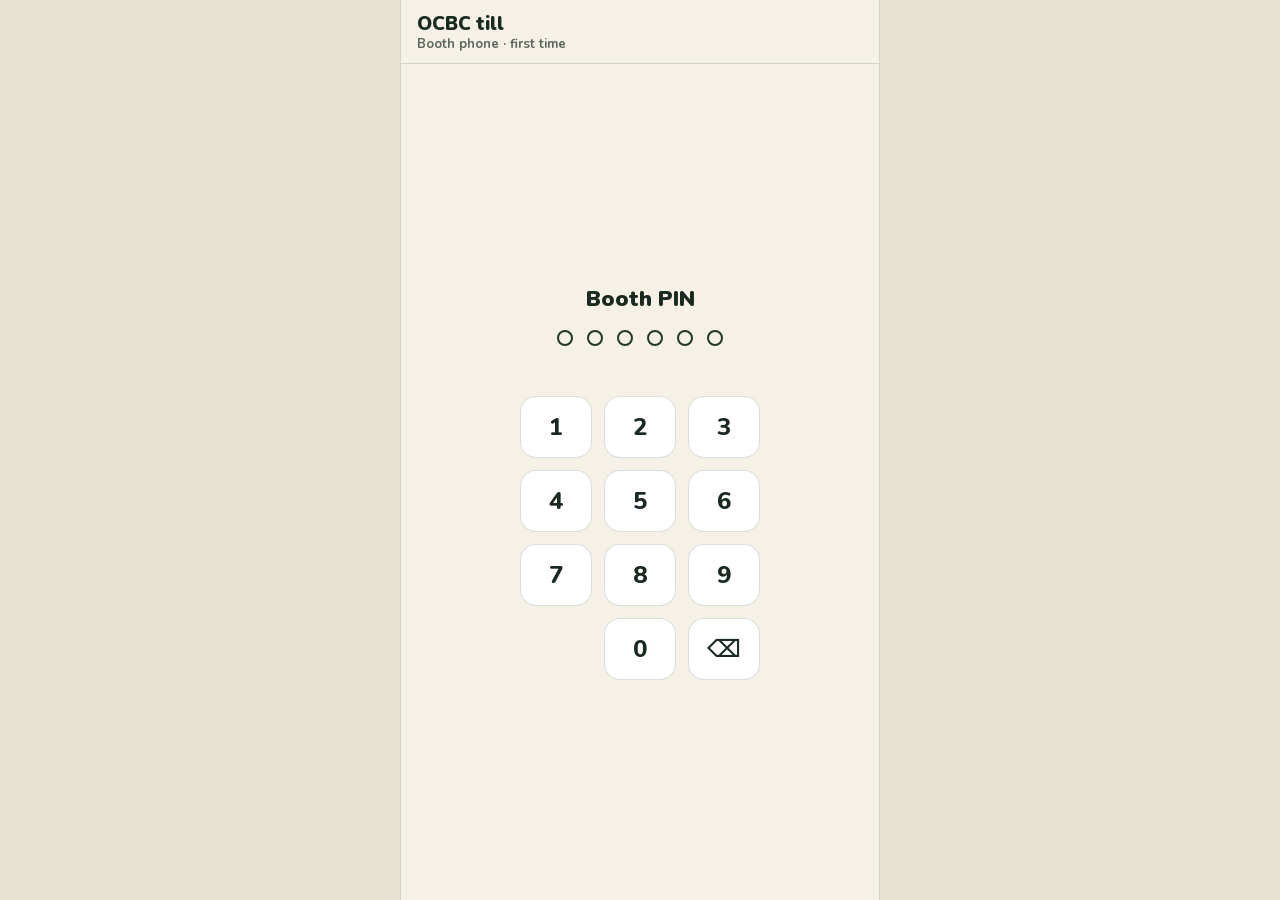
<file: index.html>
<!doctype html>
<html lang="en">
<head>
<meta charset="utf-8">
<meta name="viewport" content="width=device-width, initial-scale=1, viewport-fit=cover">
<meta name="color-scheme" content="light only">
<meta name="darkreader-lock">
<meta name="robots" content="noindex, nofollow">
<meta name="theme-color" content="#F6F1E6">
<meta name="format-detection" content="telephone=no">
<title>OCBC till · Gotcha Matcha</title>
<link rel="stylesheet" href="assets/till.css?v=20261112g">
<script src="assets/rules.js?v=20261112g" defer></script>
<script src="assets/core.js?v=20261112g" defer></script>
<script src="assets/api.js?v=20261112g" defer></script>
<script src="assets/vendor/qrcode-generator-1.4.4/qrcode.js?v=20261112g" defer></script>
<script src="assets/till.js?v=20261112g" defer></script>
</head>
<body>
<div id="app">

  <!-- BOOTH PIN (first open on a phone; again each new day, same letter) -->
  <section class="screen" id="s-pin" aria-label="Booth PIN" hidden>
    <div class="top"><div class="grow"><div class="t1">OCBC till</div><div class="t2" id="pint2">Booth phone · first time</div></div></div>
    <div class="pin">
      <h2>Booth PIN</h2>
      <div class="dots" id="dots" aria-hidden="true"><i></i><i></i><i></i><i></i><i></i><i></i></div>
      <div class="err" id="pinerr" role="status" aria-live="polite"></div>
      <div class="keys" id="keys"></div>
      <button class="link" id="sellnow" hidden>Sell now · send later</button>
    </div>
  </section>

  <!-- SELL (staff) -->
  <section class="screen" id="s-sell" aria-label="Sell" hidden>
    <div class="top">
      <div class="grow"><div class="t1" id="t1">OCBC till</div><div class="t2" id="t2"></div><div class="lastline" id="lastline"></div><div class="failline" id="failline" role="alert" hidden></div></div>
      <button class="pill ok" id="pill" aria-live="polite">● All saved</button>
    </div>
    <div class="scroll">
      <div class="tiles" id="tiles"></div>
      <div class="sec">Shootout prize <small>1 per order</small></div>
      <div class="prizes" id="prizes"></div>
      <div class="sec">Order <button class="link push" id="clear">Clear</button></div>
      <ul class="lines" id="lines"></ul>
      <button class="link quiet" id="logout">Log out</button>
    </div>
    <div class="paybar">
      <div class="tot"><span>Total</span><b id="tot">S$0.00</b></div>
      <button class="btn paynow" id="toQR">PayNow</button>
    </div>
  </section>

  <!-- QR (customer-facing) -->
  <section class="screen qrscreen" id="s-qr" aria-label="PayNow QR" hidden>
    <div class="qrhead"><span id="qrorder">Order</span><span>Gotcha Matcha</span></div>
    <div class="qrbody">
      <div class="amt" id="qramt">S$0.00</div>
      <div class="pnlabel">PayNow</div>
      <div class="qr" id="qr" role="img" aria-label="PayNow QR code"></div>
      <div class="to" id="qrto">GOTCHA MATCHA PTE LTD</div>
      <div class="scanhint">Scan with any bank app · amount fixed</div>
    </div>
    <div class="staffzone">
      <div class="check">Their screen: <b>Gotcha Matcha</b> · <b id="chkamt">S$0.00</b> · <b>successful</b> · <b>just now</b></div>
      <div class="row">
        <button class="btn second" id="qrBack">Back</button>
        <button class="btn hold" id="qrPaid" aria-label="Hold for 1 second: paid"><span class="fill"></span><span>Hold: Paid ✓</span></button>
      </div>
    </div>
  </section>

  <!-- PAID -->
  <section class="screen" id="s-paid" aria-label="Paid" hidden>
    <div class="done">
      <div class="tick"><svg viewBox="0 0 24 24" fill="none" stroke="#fff" stroke-width="3" stroke-linecap="round" stroke-linejoin="round" aria-hidden="true"><path d="M5 12.5l4.5 4.5L19 7.5"/></svg></div>
      <div class="n" id="pdno">paid</div>
      <div class="m tab" id="pdm">S$0.00 · PayNow</div>
      <div class="row">
        <button class="btn second" id="undo">Undo</button>
        <button class="btn paynow" id="next">Next order</button>
      </div>
    </div>
  </section>

  <!-- ANOTHER TAB has the till (one tab at a time, so no sale is lost and no number used twice) -->
  <section class="screen" id="s-tab" aria-label="Till open in another tab" hidden>
    <div class="top"><div class="grow"><div class="t1">OCBC till</div><div class="t2">One tab at a time</div></div></div>
    <div class="pin"><h2>Till open in another tab</h2><button class="btn paynow wide" id="takeTab">Use this one</button></div>
  </section>

  <!-- STOP: this browser won't keep sales (private mode, blocked storage) -->
  <section class="screen" id="s-stop" aria-label="Can't keep sales" hidden>
    <div class="top"><div class="grow"><div class="t1">OCBC till</div><div class="t2">Booth phone</div></div></div>
    <div class="pin"><h2>This browser can't keep sales.</h2><div class="hint big">Open in normal Safari or Chrome.</div></div>
  </section>

  <div id="sheet"></div>
  <div class="toast" id="toast" role="status" aria-live="polite" hidden></div>
</div>
<noscript><p style="padding:24px;font:800 16px sans-serif">Turn on JavaScript to use the till.</p></noscript>
</body>
</html>
</file>
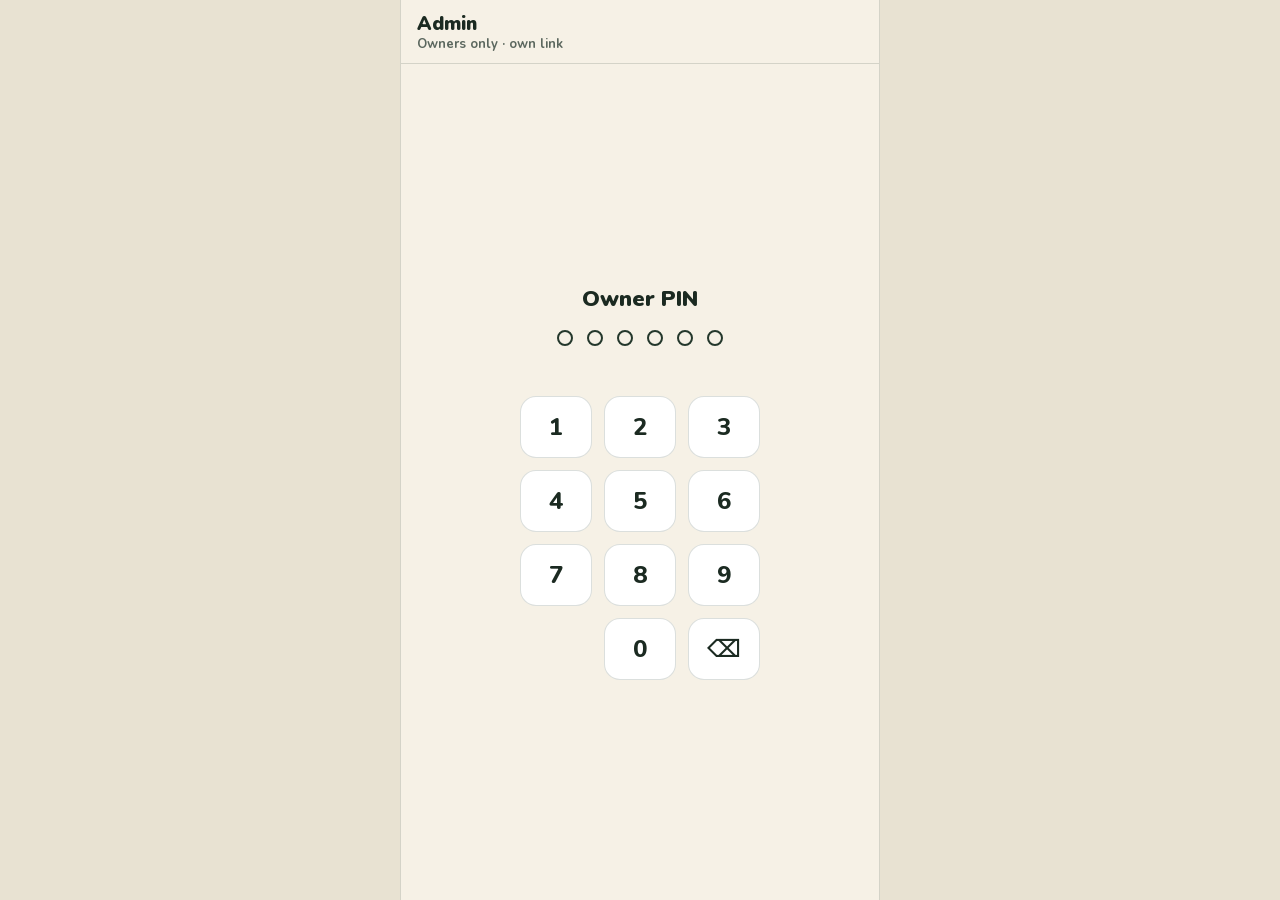
<file: admin/index.html>
<!doctype html>
<html lang="en">
<head>
<meta charset="utf-8">
<meta name="viewport" content="width=device-width, initial-scale=1, viewport-fit=cover">
<meta name="color-scheme" content="light only">
<meta name="darkreader-lock">
<meta name="robots" content="noindex, nofollow">
<meta name="referrer" content="no-referrer">
<meta name="theme-color" content="#F6F1E6">
<meta name="format-detection" content="telephone=no">
<title>Admin · OCBC till</title>
<link rel="stylesheet" href="../assets/till.css?v=20261112g">
<script src="../assets/rules.js?v=20261112g" defer></script>
<script src="../assets/core.js?v=20261112g" defer></script>
<script src="../assets/api.js?v=20261112g" defer></script>
<script src="../assets/admin.js?v=20261112g" defer></script>
</head>
<body>
<div id="app">

  <!-- OWNER PIN -->
  <section class="screen" id="s-pin" aria-label="Admin PIN" hidden>
    <div class="top"><div class="grow"><div class="t1">Admin</div><div class="t2">Owners only · own link</div></div></div>
    <div class="pin">
      <h2>Owner PIN</h2>
      <div class="dots" id="dots" aria-hidden="true"><i></i><i></i><i></i><i></i><i></i><i></i></div>
      <div class="err" id="pinerr" role="status" aria-live="polite"></div>
      <div class="keys" id="keys"></div>
    </div>
  </section>

  <!-- ADMIN (owners) -->
  <section class="screen" id="s-admin" aria-label="Admin" hidden>
    <div class="top">
      <div class="grow"><div class="t1">Admin · OCBC till</div><div class="t2" id="adnow"></div></div>
      <button class="link" id="lock">Lock</button>
    </div>
    <div class="scroll" id="adscroll">
      <div class="tills" id="tills"></div>
      <div class="daychips" id="daychips" role="group" aria-label="Which days"></div>
      <div class="count adnote" id="adnote" role="status" aria-live="polite"></div>
      <div class="acts">
        <button class="btn paynow" id="pdf">Save PDF</button>
        <button class="btn second" id="toAdjust">+ Adjust</button>
      </div>
      <div class="cap">X reading · what the PDF shows</div>
      <div class="receipt" id="receipt"></div>
      <div class="own" id="own"></div>
      <div class="own" id="mix"></div>
      <div class="sec" style="margin-top:12px">Adjustments <small>owners only · newest first</small></div>
      <ul class="list" id="adjlist"></ul>
      <div class="sec">Orders <small>newest first</small></div>
      <input class="field" id="find" placeholder="Find order (A-057)" aria-label="Find order number" autocomplete="off" autocapitalize="characters" spellcheck="false">
      <div class="count" id="ordcount"></div>
      <ul class="list" id="ordlist"></ul>
      <button class="more" id="more" hidden>Show more</button>
    </div>
  </section>

  <div id="sheet"></div>
  <div class="toast" id="toast" role="status" aria-live="polite" hidden></div>
</div>
<noscript><p style="padding:24px;font:800 16px sans-serif">Turn on JavaScript to use Admin.</p></noscript>
</body>
</html>
</file>
<file: assets/till.css>
/* Gotcha Matcha event till: the look of the approved mock-up rev 3.1 (gotcha-hq systems/guides/EVENT-TILL-MOCKUP.html, owner's yes 12 Nov 2026),
   word for word, minus the mock-up's own parts (bar, notes, phone frame). One light look on purpose: the till is used outdoors in daylight.
   Brand: forest, cream, clay, Nunito; the X reading is a till-receipt strip in a mono face. Fonts self-hosted (assets/fonts, OFL). */
@font-face{font-family:"Nunito";font-style:normal;font-weight:600 900;font-display:swap;src:url(fonts/nunito-latin.woff2) format("woff2")}
@font-face{font-family:"IBM Plex Mono";font-style:normal;font-weight:500;font-display:swap;src:url(fonts/plexmono-500-latin.woff2) format("woff2")}
@font-face{font-family:"IBM Plex Mono";font-style:normal;font-weight:600;font-display:swap;src:url(fonts/plexmono-600-latin.woff2) format("woff2")}
:root{
  color-scheme: light only;
  --page:#E8E2D2;      /* around the app on a wide screen */
  --paper:#F6F1E6;     /* brand cream: app background */
  --card:#FFFFFF;
  --ink:#1B2A21;       /* text */
  --forest:#24382C;    /* brand forest: main buttons, headers */
  --muted:#5B675E;
  --line:rgba(36,56,44,.16);
  --clay:#BE6E4A;      /* brand clay: prizes, qty badges */
  --clay-ink:#8F4A2B;
  --clay-soft:#F4E3D9;
  --ok:#1E7A46;        /* paid */
  --ok-deep:#145C33;
  --ok-soft:#DCEFE2;
  --bad:#A8321F;       /* void */
  --bad-soft:#F6DED8;
  --own:#EDE6F3;       /* owners-only card */
  --own-ink:#4A2F63;
  --paynow:#7B1E7A;    /* PayNow's own purple, on the QR label only */
  --font:"Nunito", ui-rounded, system-ui, -apple-system, "Segoe UI", Roboto, sans-serif;
  --mono:"IBM Plex Mono", ui-monospace, "SF Mono", Menlo, Consolas, monospace;
  --stripe:0px;        /* the red TEST stripe's height, when there is one */
}
*{box-sizing:border-box}
[hidden]{display:none!important}
html{-webkit-text-size-adjust:100%;text-size-adjust:100%}
body{margin:0;background:var(--page);color:var(--ink);font-family:var(--font);font-size:15px;-webkit-tap-highlight-color:transparent;overscroll-behavior-y:none}
button,input{font-family:inherit;color:inherit}
button{cursor:pointer}
:focus-visible{outline:3px solid var(--clay);outline-offset:2px}
.tab{font-variant-numeric:tabular-nums}

/* ---------- the app: the mock-up's phone, now the whole screen (centred on a wide screen) ---------- */
@media screen{
  #app{position:fixed;top:var(--stripe);bottom:0;left:0;right:0;max-width:480px;margin:0 auto;background:var(--paper);overflow:hidden}
  .stripe{position:fixed;top:0;left:0;right:0;z-index:40;background:var(--bad);color:#fff;font:900 12px/1 var(--font);letter-spacing:.08em;text-align:center;
    padding:calc(5px + env(safe-area-inset-top,0px)) 8px 5px;border:0;width:100%;height:var(--stripe)}
  body.test{--stripe:calc(22px + env(safe-area-inset-top,0px))}
}
@media screen and (min-width:481px){#app{border-left:1px solid var(--line);border-right:1px solid var(--line)}}
.screen{position:absolute;inset:0;display:flex;flex-direction:column}
.top{display:flex;align-items:center;gap:10px;padding:14px 16px 10px;border-bottom:1px solid var(--line);background:var(--paper);
  padding-top:max(14px,env(safe-area-inset-top,0px));padding-left:max(16px,env(safe-area-inset-left,0px));padding-right:max(16px,env(safe-area-inset-right,0px))}
body.test .top{padding-top:14px}
.top .t1{font-weight:900;font-size:19px;line-height:1.1}
.top .t2{font-size:13px;color:var(--muted);font-weight:700}
.top .grow{flex:1;min-width:0}
.pill{font-size:12px;font-weight:800;border-radius:999px;padding:5px 9px;white-space:nowrap;border:0}
.pill.ok{background:var(--ok-soft);color:var(--ok)}
.pill.warn{background:var(--clay-soft);color:var(--clay-ink)}
button.pill{min-height:32px;position:relative}
/* 44 px tap targets without changing the approved look: an invisible hit area around the small ones */
button.pill::after,.link::after,.tile .minus::after{content:"";position:absolute;left:-6px;right:-6px;top:50%;height:44px;margin-top:-22px}
.tile .minus::after{left:-5px;right:-5px}
.lastline{font-size:12.5px;font-weight:800;color:var(--ok);margin-top:2px}
.lastline.wait{color:var(--clay-ink)}
.lastline.bad{color:var(--bad)}
.failline{font-size:12.5px;font-weight:800;color:var(--bad);margin-top:2px}
.scroll{flex:1;overflow-y:auto;-webkit-overflow-scrolling:touch;overscroll-behavior:contain;padding:12px 16px 16px;display:flex;flex-direction:column;gap:10px}
.scroll > *{flex-shrink:0}   /* a long page scrolls; nothing in it is squeezed (the day chips' overflow-x let them shrink to 0) */
.sec{display:flex;align-items:baseline;gap:8px;font-weight:900;font-size:14px;margin-top:4px}
.sec small{font-weight:700;color:var(--muted);font-size:12px}
.sec .push{margin-left:auto}
.link{background:none;border:0;color:var(--clay-ink);font-weight:800;font-size:13px;padding:6px 2px;position:relative}
.link.quiet{color:var(--muted);font-size:12px;font-weight:700;align-self:center;min-height:36px;margin-top:6px}

/* menu tiles */
.tiles{display:grid;grid-template-columns:repeat(2,minmax(0,1fr));gap:10px}
.tile{position:relative}
.tile .add{width:100%;min-height:76px;text-align:left;background:var(--card);border:1.5px solid var(--line);border-radius:14px;padding:10px 12px;
  display:flex;flex-direction:column;justify-content:space-between;gap:4px}
.tile .add:active{transform:scale(.98)}
.tile.has .add{border-color:var(--clay);background:#FFF9F5}
.tile .nm{font-weight:900;font-size:15px;line-height:1.15;padding-right:26px;overflow-wrap:anywhere}
.tile .sub{font-size:11.5px;color:var(--muted);font-weight:700}
.tile .pr{font-weight:800;font-size:14px;color:var(--muted)}
.tile .q{position:absolute;top:8px;right:8px;min-width:26px;height:26px;border-radius:13px;background:var(--clay);color:#fff;
  font-weight:900;font-size:14px;display:grid;place-items:center;padding:0 6px;pointer-events:none}
.tile .minus{position:absolute;bottom:8px;right:8px;width:34px;height:34px;border-radius:10px;border:1.5px solid var(--line);
  background:var(--paper);font-weight:900;font-size:20px;line-height:1;display:grid;place-items:center}

/* prizes */
.prizes{display:grid;grid-template-columns:1fr 1fr;gap:8px}
.chip{min-height:44px;border-radius:12px;border:1.5px dashed var(--clay);background:transparent;color:var(--clay-ink);font-weight:800;font-size:14px;padding:6px 8px;line-height:1.2}
.chip[aria-pressed="true"]{background:var(--clay);border-style:solid;color:#fff}
.chip.off{opacity:.45}
.chip.lost{opacity:1;border:2px solid var(--bad);color:var(--bad)}   /* came off when the order changed: seen before PayNow */

/* order lines */
.lines{list-style:none;margin:0;padding:0;background:var(--card);border-radius:14px;border:1px solid var(--line)}
.lines li{display:flex;gap:8px;padding:9px 12px;border-top:1px solid var(--line);font-weight:700;font-size:14px}
.lines li:first-child{border-top:0}
.lines li .a{margin-left:auto;font-variant-numeric:tabular-nums;white-space:nowrap}
.lines li.pz{color:var(--clay-ink)}
.lines li.empty{color:var(--muted);justify-content:center}

/* pay bar */
.paybar{border-top:1px solid var(--line);background:var(--card);padding:10px 16px 14px;display:flex;flex-direction:column;gap:8px;
  padding-bottom:max(14px,env(safe-area-inset-bottom,0px))}
.tot{display:flex;align-items:baseline;justify-content:space-between;font-weight:800}
.tot b{font-size:26px;font-weight:900;font-variant-numeric:tabular-nums}
.row{display:flex;gap:8px}
.btn{min-height:52px;border-radius:14px;border:0;font-weight:900;font-size:16px;padding:0 14px}
.btn.paynow{flex:1;background:var(--forest);color:var(--paper)}
.btn.second{background:var(--paper);border:1.5px solid var(--line);color:var(--ink)}
.btn.go{flex:1;background:var(--ok);color:#fff}
.btn.danger{flex:1;background:var(--bad);color:#fff}
.btn[aria-disabled="true"],.btn[disabled]{opacity:.4}
.hold{position:relative;overflow:hidden;flex:1.4;background:var(--ok);color:#fff;
  touch-action:none;-webkit-user-select:none;user-select:none;-webkit-touch-callout:none}   /* a long press is the action: no text pick, no callout, no scroll */
.hold .fill{position:absolute;inset:0;width:0;background:var(--ok-deep);transition:none}
.hold.going .fill{width:100%;transition:width 1s linear}
.hold span{position:relative}

/* QR screen */
.qrscreen{background:#fff}
.qrhead{display:flex;align-items:center;justify-content:space-between;gap:8px;padding:14px 16px 0;font-weight:800;color:var(--muted);font-size:14px;
  padding-top:max(14px,env(safe-area-inset-top,0px))}
body.test .qrhead{padding-top:14px}
.qrbody{flex:1;display:flex;flex-direction:column;align-items:center;justify-content:center;gap:8px;padding:6px 16px}
.amt{font-size:46px;font-weight:900;line-height:1;font-variant-numeric:tabular-nums}
.pnlabel{background:var(--paynow);color:#fff;font-weight:900;font-size:15px;letter-spacing:.02em;border-radius:8px;padding:5px 14px}
.qr{width:236px;height:236px;border:3px solid var(--paynow);border-radius:14px;padding:6px;background:#fff;flex-shrink:0}
.qr{height:auto;aspect-ratio:1}
.qr svg{width:100%;height:auto;display:block}
.to{font-weight:900;font-size:15px}
.scanhint{font-size:13px;color:var(--muted);font-weight:700}
.staffzone{flex-shrink:0;background:var(--paper);border-top:1px solid var(--line);padding:10px 16px 14px;display:flex;flex-direction:column;gap:8px;
  padding-bottom:max(14px,env(safe-area-inset-bottom,0px))}
.check{font-size:13.5px;font-weight:700;color:var(--ink);text-align:center;line-height:1.35}
.check b{font-weight:900}

/* paid screen */
.done{flex:1;display:flex;flex-direction:column;align-items:center;justify-content:center;gap:10px;padding:16px;text-align:center}
.tick{width:104px;height:104px;border-radius:50%;background:var(--ok);display:grid;place-items:center}
.tick svg{width:56px;height:56px}
.done .n{font-size:30px;font-weight:900}
.done .m{font-size:17px;font-weight:800;color:var(--muted)}
.done .row{width:100%;margin-top:14px}

/* bottom sheets */
.sheetwrap{position:absolute;inset:0;background:rgba(20,32,25,.45);display:flex;align-items:flex-end;z-index:5}
.sheet{width:100%;background:var(--paper);border-radius:20px 20px 0 0;padding:16px 16px 18px;display:flex;flex-direction:column;gap:12px;max-height:92%;overflow-y:auto;
  padding-bottom:max(18px,env(safe-area-inset-bottom,0px))}
.sheet h3{margin:0;font-size:19px;font-weight:900}
.sheet .lbl{font-size:13px;font-weight:800;color:var(--muted);margin-bottom:-6px}
.seg{display:flex;flex-wrap:wrap;gap:6px}
.seg button{flex:1 1 auto;min-height:44px;border-radius:12px;border:1.5px solid var(--line);background:var(--card);font-weight:800;font-size:14px;padding:0 10px}
.seg button[aria-pressed="true"]{background:var(--forest);color:var(--paper);border-color:var(--forest)}
.change{display:flex;justify-content:space-between;align-items:baseline;background:var(--card);border-radius:14px;padding:12px 14px;border:1px solid var(--line);font-weight:800}
.change b{font-size:28px;font-variant-numeric:tabular-nums}
.field{width:100%;min-height:48px;border-radius:12px;border:1.5px solid var(--line);background:var(--card);padding:0 12px;font-size:16px;font-weight:700}
.field:disabled{opacity:.6}
.preview{font-size:13.5px;font-weight:800;background:var(--card);border:1px solid var(--line);border-radius:12px;padding:10px 12px;line-height:1.4}
.hint{font-size:12.5px;color:var(--muted);font-weight:700}
.err{font-size:13px;color:var(--bad);font-weight:800}

/* PIN */
.pin{flex:1;display:flex;flex-direction:column;align-items:center;justify-content:center;gap:16px;padding:16px}
.pin h2{margin:0;font-size:22px;font-weight:900}
.dots{display:flex;gap:14px}
.dots i{width:16px;height:16px;border-radius:50%;border:2px solid var(--forest)}
.dots i.on{background:var(--forest)}
.keys{display:grid;grid-template-columns:repeat(3,72px);gap:12px}
.keys button{height:62px;border-radius:16px;border:1px solid var(--line);background:var(--card);font-size:24px;font-weight:800}
.keys button:disabled{opacity:.5}
.pin .err,.pin .count{min-height:18px;text-align:center}

/* admin */
.tills{display:flex;flex-wrap:wrap;gap:6px}
.daychips{display:flex;gap:6px;overflow-x:auto}
.daychips button{flex:none;min-height:40px;border-radius:999px;border:1.5px solid var(--line);background:var(--card);font-weight:800;font-size:13.5px;padding:0 12px}
.daychips button[aria-pressed="true"]{background:var(--forest);color:var(--paper);border-color:var(--forest)}
.acts{display:flex;gap:8px}
.acts .btn{flex:1;min-height:46px;font-size:15px}
.cap{font-size:12.5px;font-weight:800;color:var(--muted);margin-bottom:-4px}

.receipt{background:#FFFEFA;border:1px solid var(--line);border-radius:4px;padding:14px 12px 16px;font-family:var(--mono);font-size:12px;line-height:1.5;position:relative}
.receipt::after{content:"";position:absolute;left:0;right:0;bottom:-6px;height:6px;
  background:linear-gradient(-45deg,transparent 4px,#FFFEFA 0) 0 0/8px 8px repeat-x, linear-gradient(45deg,transparent 4px,#FFFEFA 0) 0 0/8px 8px repeat-x}
.rc{text-align:center}
.rc.big{font-weight:600;font-size:13px}
.rc.testline{font-weight:600;color:var(--bad)}
.rh{text-align:center;font-weight:600;letter-spacing:.18em;margin:8px 0 4px}
.rl{display:grid;grid-template-columns:1fr auto;gap:8px;font-variant-numeric:tabular-nums}
.rl.three{grid-template-columns:1fr 3em 7.4em}
.rl > span:not(:first-child){text-align:right}
.rl.sub{color:var(--muted);padding-left:1.2em}
.rl.net{font-weight:600;font-size:14px;border-top:1px dashed var(--muted);border-bottom:1px dashed var(--muted);padding:4px 0;margin:4px 0}
.rl.tot{font-weight:600;border-top:1px dashed var(--muted);padding-top:2px}
.rs{margin-top:10px;font-weight:600}
.rs small{font-weight:500;color:var(--muted)}
.rdim{color:var(--muted)}
.rcut{text-align:center;color:var(--muted);margin-top:10px}

.own{background:var(--own);border-radius:14px;padding:12px 14px;display:flex;flex-direction:column;gap:4px;margin-top:10px}
.own h4{margin:0 0 4px;font-size:14px;font-weight:900;color:var(--own-ink)}
.own .ol{display:flex;justify-content:space-between;gap:10px;font-weight:700;font-size:14px;font-variant-numeric:tabular-nums}
.own .ol.big{font-weight:900;font-size:16px;border-top:1px solid rgba(74,47,99,.25);padding-top:5px;margin-top:2px}
.own .ol.dim{color:var(--muted);font-size:13px}

.list{list-style:none;margin:0;padding:0;background:var(--card);border-radius:14px;border:1px solid var(--line)}
.list li{display:flex;gap:10px;align-items:center;padding:10px 12px;border-top:1px solid var(--line)}
.list li:first-child{border-top:0}
.list .l{flex:1;min-width:0}
.list .l1{font-weight:900;font-size:14px}
.list .l2{font-size:12.5px;color:var(--muted);font-weight:700;overflow-wrap:anywhere}
.list .r{text-align:right;font-weight:900;font-variant-numeric:tabular-nums;white-space:nowrap}
.list .void{min-height:36px;border-radius:10px;border:1.5px solid var(--bad);color:var(--bad);background:transparent;font-weight:800;font-size:13px;padding:0 10px}
.list .restore{min-height:36px;border-radius:10px;border:1.5px solid var(--line);background:transparent;font-weight:800;font-size:13px;padding:0 10px}
.list .btns{display:flex;flex-direction:column;gap:4px}
.list li.voided .r{text-decoration:line-through;color:var(--muted)}
.list li.voided .l1{color:var(--muted)}
.tag{display:inline-block;font-size:11.5px;font-weight:800;border-radius:6px;padding:1px 6px}
.tag.bad{background:var(--bad-soft);color:var(--bad)}
.tag.adj{background:var(--clay-soft);color:var(--clay-ink)}
.tag.dim{background:var(--paper);color:var(--muted)}
.count{font-size:12.5px;color:var(--muted);font-weight:700}
.more{min-height:44px;border-radius:12px;border:1.5px solid var(--line);background:var(--card);font-weight:800}

.toast{pointer-events:none;position:absolute;left:16px;right:16px;top:12px;background:var(--forest);color:var(--paper);border-radius:12px;padding:12px 14px;font-weight:800;font-size:14px;z-index:9;text-align:center;
  box-shadow:0 6px 18px rgba(20,32,25,.25)}   /* top: under the screen's top bar, set by the page (never over PayNow, the total, Hold: Paid, Undo) */
.btn.wide{flex:none;width:100%;max-width:300px}
.hint.big{font-size:15px;text-align:center}

/* a short phone (320×460, Display Zoom, + the red stripe): the QR stays at least 180 px (a bank camera reads it) and Hold: Paid stays
   on screen (the code itself, not its frame); the words give way: a smaller amount, no "Scan with any bank app", a tighter header */
@media screen and (max-height:640px){
  .qrhead{font-size:13px;padding-top:max(8px,env(safe-area-inset-top,0px))}
  body.test .qrhead{padding-top:8px}
  .qrbody{gap:4px;padding:2px 16px}
  .amt{font-size:34px}
  .pnlabel{font-size:14px;padding:3px 12px}
  .scanhint{display:none}
  .staffzone{padding-top:8px;padding-bottom:max(10px,env(safe-area-inset-bottom,0px));gap:6px}
  .check{font-size:13px;line-height:1.3}
  .qr{width:clamp(198px,calc(100vh - 240px - var(--stripe)),236px)}    /* 198 = the code itself ≥ 180 px inside its 3 px frame + 6 px white */
  .qr{width:clamp(198px,calc(100dvh - 240px - var(--stripe)),236px)}
}

@media (prefers-reduced-motion:reduce){.tile .add:active{transform:none}.hold.going .fill{transition:none;width:100%}}

/* ---------- Save PDF: the X reading receipt ONLY, on A4 (no buttons, no owners' card, no lists) ---------- */
@media print{
  @page{size:A4;margin:18mm}
  html,body{background:#fff!important}
  body *{visibility:hidden}
  #app,#s-admin,#s-admin .scroll{position:static!important;overflow:visible!important;display:block!important;height:auto!important;max-width:none!important;border:0!important;background:#fff!important}
  .stripe,.top,#s-pin,.tills,.daychips,.acts,.cap,.own,.sec,.list,#find,.count,.more,#sheet,.toast,.adnote{display:none!important}
  #receipt,#receipt *{visibility:visible}
  #receipt{width:110mm;margin:0 auto;font-size:10.5pt;border:1px solid #999;border-radius:0;padding:6mm 6mm 8mm;background:#fff}
  #receipt::after{display:none}
  .rc.big{font-size:11.5pt}
  .rl.net{font-size:12pt}
  .rdim,.rcut,.rs small{color:#444}
}
</file>
